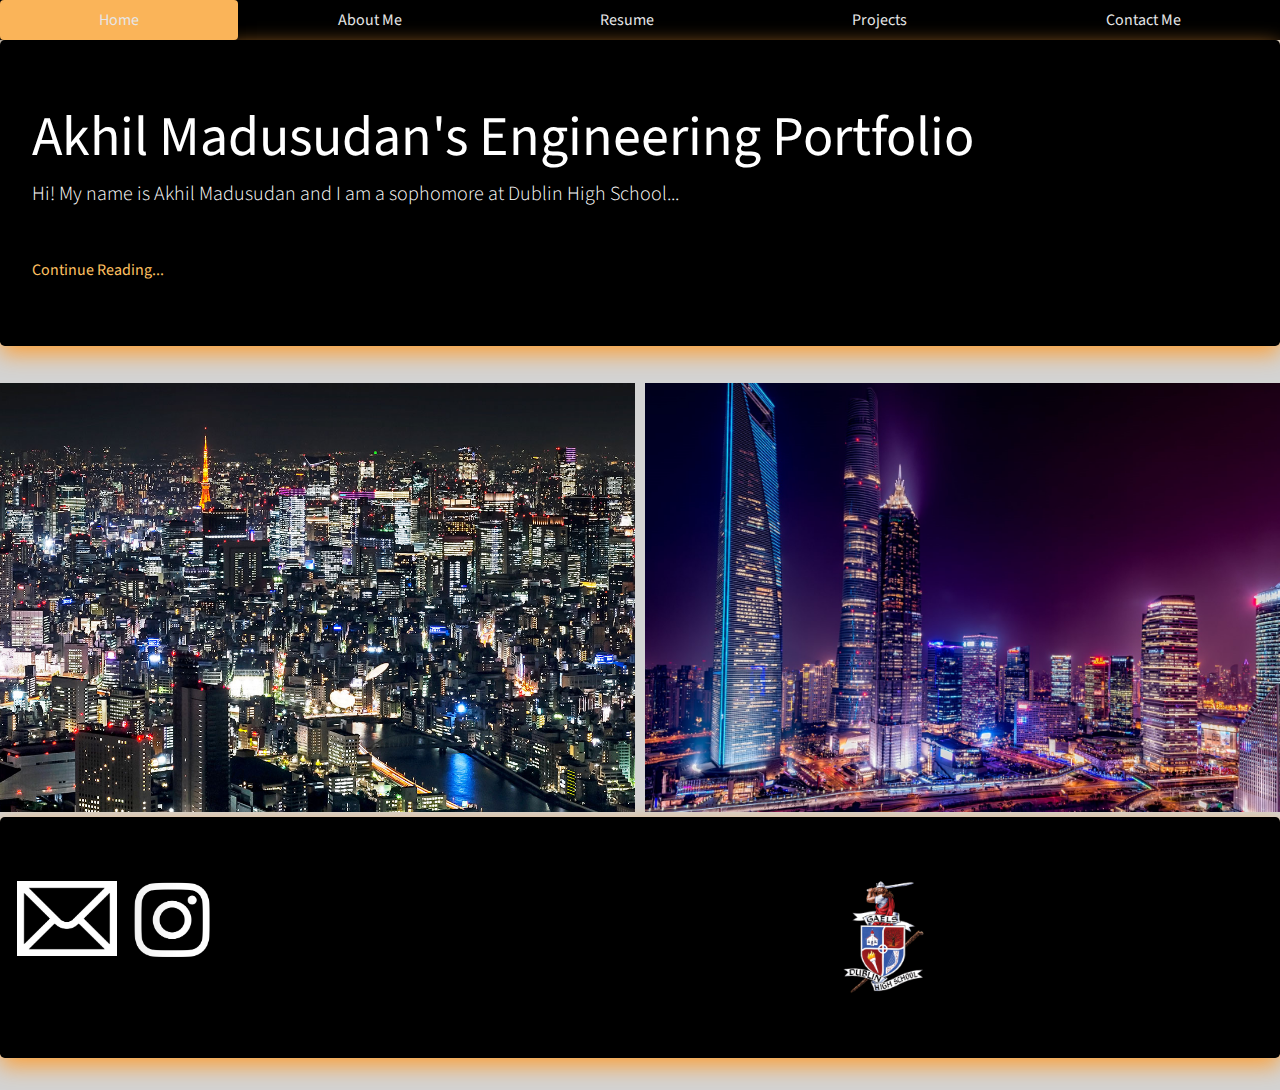
<file: index.html>
<!DOCTYPE html>
<html>

<head>

  <link href="Bootstrap_4.3.1/css/bootstrap.css" rel="stylesheet" type="text/css" />
  <!-- Reference to Codeacademy-->
  <link href="https://fonts.googleapis.com/css?family=Source+Sans+Pro&display=swap" rel="stylesheet">
  <link href="main.css" rel="stylesheet" type="text/css">

</head>


<body style="background-color:lightgray;">
  <!-- Reference to Bootstrap Website-->
  <ul class="nav nav-pills nav-fill">
    <li class="nav-item">
      <a class="nav-link active" href="index.html">Home</a>
    </li>
    <li class="nav-item">
      <a class="nav-link" href="Madusudan_AboutMe.html">About Me</a>
    </li>
    <li class="nav-item">
      <a class="nav-link" href="Madusudan_Resume.html">Resume</a>
    </li>
    <li class="nav-item">
      <a class="nav-link" href="Madusudan_Projects.html">Projects</a>
    </li>
    <li class="nav-item">
      <a class="nav-link" href="Madusudan_ContactMe.html">Contact Me</a>
    </li>

    </li>
  </ul>
  <!-- Reference to Bootstrap Website for Jumbotron-->
  <div class="jumbotron">
    <h1 class="display-4"><strong>Akhil Madusudan's Engineering Portfolio</strong></h1>
    <p class="lead">Hi! My name is Akhil Madusudan and I am a sophomore at Dublin High School...</p>
    <hr class="my-4">
    <a class="main" href="Madusudan_AboutMe.html">Continue Reading...</a>
  </div>
 <div class="row">
  <div class="column">
     <img class="tokyo" src="Images/tokyo.jpg" style="width:100%">
  </div>
    <div class="column">
      <img class="city" src="Images/city.jpg" style="width:100%">
       </div>
       </div>
  

  <!-- Reference to Mr.Brown's Example for Footer-->
  <div class="jumbotron">
    <div class="row">
      <div clas="col-3">
        <a href='mailto:akhilmadusudan@gmail.com'>
        <img src="Images/mail1.jpg" style='max-width:100px'>
      </a>
      </div>
      <div class="col-3">
        <a href='https://www.instagram.com/45.akhil/?hl=en'>
        <img src="Images/insta2.png" style='max-width:80px'>
      </a>
      </div>
      <div class='col-5'>
        <a target="_blank" href='https://www.dublin.k12.ca.us/Domain/132'>
      <img src="Images/DHS2.png" style='max-width:100px'class='float-right'>
    </a>
      </div>
    </div>
  </div>

</body>

</html>
</file>
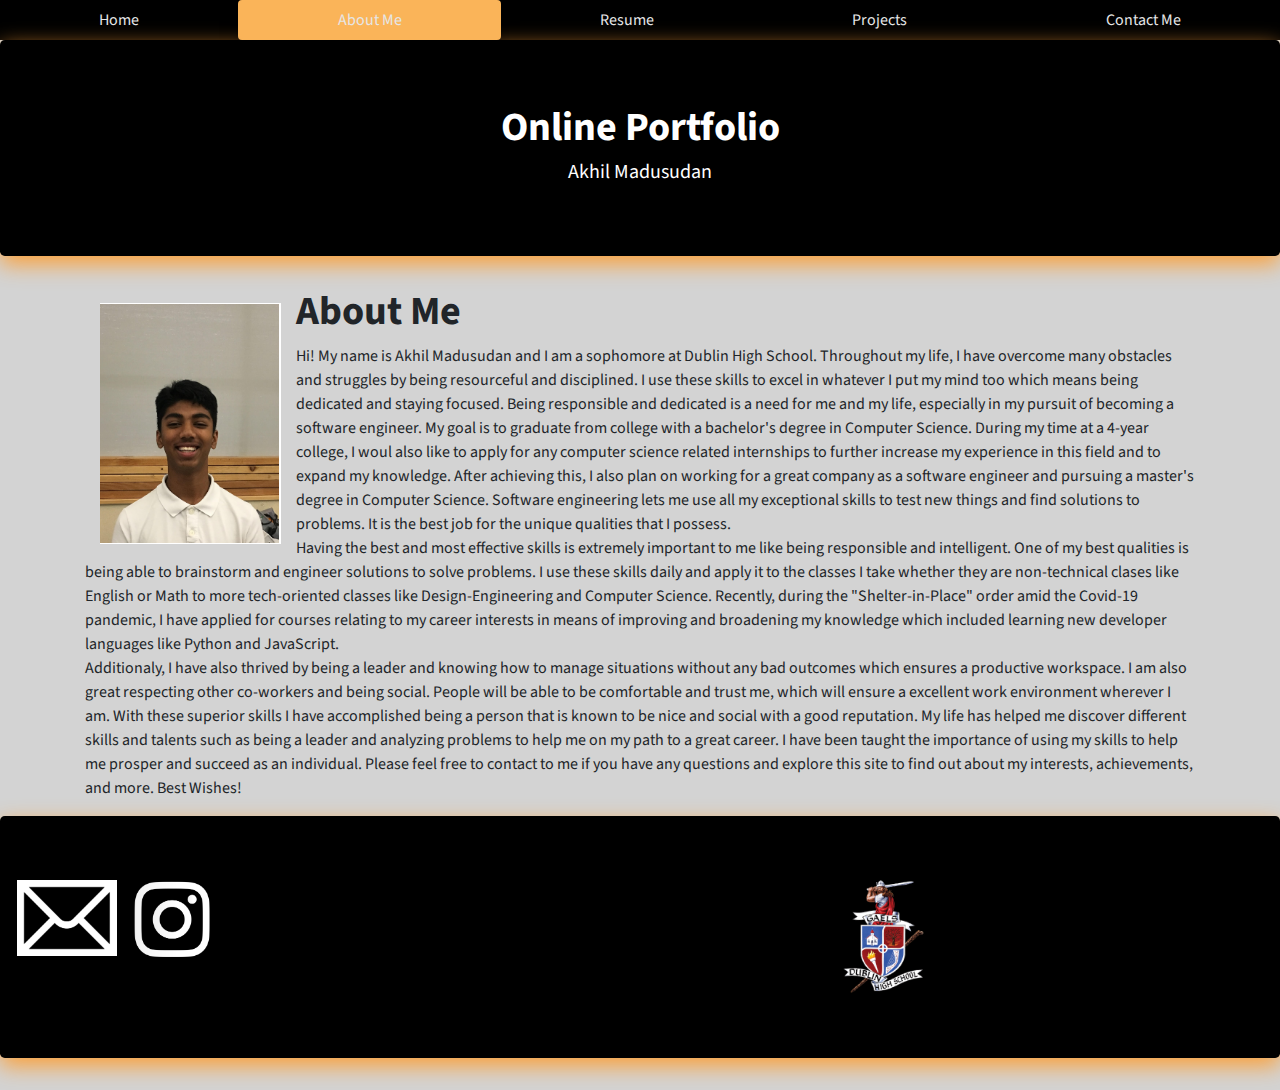
<file: Madusudan_AboutMe.html>
<!DOCTYPE html>
<html>

<head>
  <link href="Bootstrap_4.3.1/css/bootstrap.css" rel="stylesheet" type="text/css" />
  <link href="main.css" rel="stylesheet" type="text/css">

  <link href="https://fonts.googleapis.com/css?family=Source+Sans+Pro&display=swap" rel="stylesheet">
  
  <!-- Reference to Bootstrap-->
</head>

<body style="background-color:lightgray;">
  <ul class="nav nav-pills nav-fill">
    <li class="nav-item">
      <a class="nav-link" href="index.html">Home</a>
    </li>
    <li class="nav-item">
      <a class="nav-link active" href="Madusudan_AboutMe.html">About Me</a>
    </li>
    <li class="nav-item">
      <a class="nav-link" href="Madusudan_Resume.html">Resume</a>
    </li>
    <li class="nav-item">
      <a class="nav-link" href="Madusudan_Projects.html">Projects</a>
    </li>
    <li class="nav-item">
      <a class="nav-link" href="Madusudan_ContactMe.html">Contact Me</a>
    </li>

    </li>
  </ul>
  <!--Reference to Bootstrap Website-->
  <div class="jumbotron jumbotron.fluid ">
    <div class="container">
      <h1 style="text-align:center;"><strong>Online Portfolio</strong></h1>

      <h2 class="lead" style="text-align:center;"><strong>Akhil Madusudan</strong></h2>
    </div>
  </div>

  <section class="container">
    <img src="Images/Capture.PNG" class="rounded float-left" alt="..." style="padding:15px">

    <h1 style="text-align:left;"> <strong>About Me</strong></h1>

    <p>Hi! My name is Akhil Madusudan and I am a sophomore at Dublin High School. Throughout my life, I have overcome many obstacles and struggles by being resourceful and disciplined. I use these skills to excel in whatever I put my mind too which means
      being dedicated and staying focused. Being responsible and dedicated is a need for me and my life, especially in my pursuit of becoming a software engineer. My goal is to graduate from college with a bachelor's degree in Computer Science. During
      my time at a 4-year college, I woul also like to apply for any computer science related internships to further increase my experience in this field and to expand my knowledge. After achieving this, I also plan on working for a great company as a software engineer and pursuing
      a master's degree in Computer Science. Software engineering lets me use all my exceptional skills to test new things and find solutions to problems. It is the best job for the unique qualities that I possess.<br> Having the best and most effective
      skills is extremely important to me like being responsible and intelligent. One of my best qualities is being able to brainstorm and engineer solutions to solve problems. I use these skills daily and apply it to the classes I take whether they are
      non-technical clases like English or Math to more tech-oriented classes like Design-Engineering and Computer Science. Recently, during the "Shelter-in-Place" order amid the Covid-19 pandemic, I have applied for courses relating to my career interests in means of improving and broadening my knowledge which included learning new developer languages like Python and JavaScript. 
      <br>Additionaly, I have also thrived by being a leader and knowing how to manage situations without any bad outcomes which ensures a productive
      workspace. I am also great respecting other co-workers and being social. People will be able to be comfortable and trust me, which will ensure a excellent work environment wherever I am. With
      these superior skills I have accomplished being a person that is known to be nice and social with a good reputation. My life has helped me discover different skills and talents such as being a leader and analyzing problems to help me on my path
      to a great career. I have been taught the importance of using my skills to help me prosper and succeed as an individual. Please feel free to contact to me if you have any questions and explore this site to find out about my interests, achievements,
      and more. Best Wishes! </p>
  </section>

  <div class='jumbotron'>
    <div class="row">
      <div clas="col-3">
        <a href='mailto:akhilmadusudan@gmail.com'>
        <img src="Images/mail1.jpg" style='max-width:100px'>
      </a>
      </div>
      <div class="col-3">
        <a href='https://www.instagram.com/45.akhil/?hl=en'>
        <img src="Images/insta2.png" style='max-width:80px'>
      </a>
      </div>
      <div class='col-5'>
        <a href='https://www.dublin.k12.ca.us/Domain/132'>
      <img src="Images/DHS2.png" style='max-width:100px'class='float-right'>
    </a>
      </div>
    </div>
  </div>

</body>

</html>
</file>
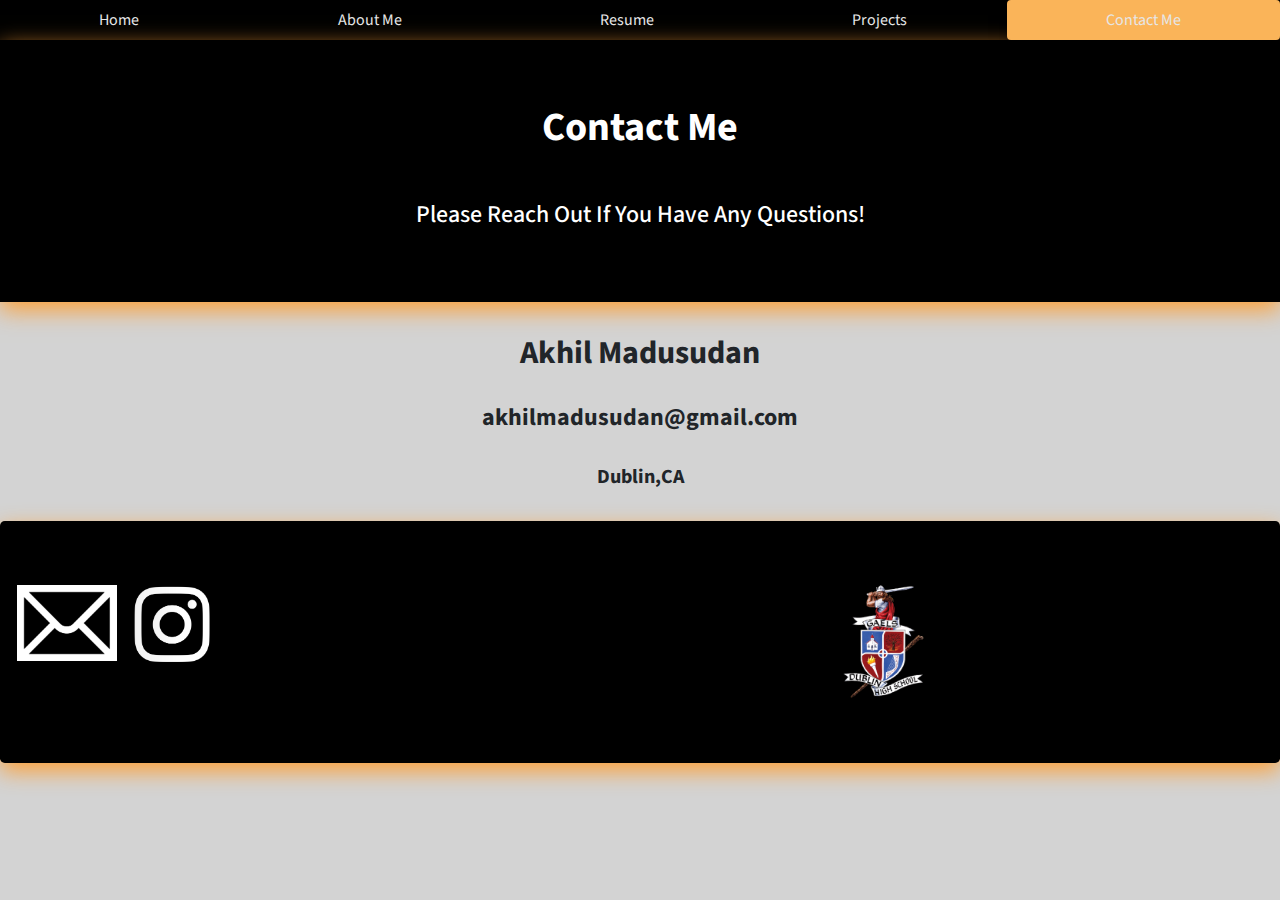
<file: Madusudan_ContactMe.html>
<!DOCTYPE html>
<html>

<head>

  <link href="Bootstrap_4.3.1/css/bootstrap.css" rel="stylesheet" type="text/css" />

  <link href="https://fonts.googleapis.com/css?family=Source+Sans+Pro&display=swap" rel="stylesheet">
  <link href="main.css" rel="stylesheet" type="text/css" />

</head>

<body style="background-color:lightgray;">

  <ul class="nav nav-pills nav-fill">
    <li class="nav-item">
      <a class="nav-link " href="index.html">Home</a>
    </li>
    <li class="nav-item">
      <a class="nav-link" href="Madusudan_AboutMe.html">About Me</a>
    </li>
    <li class="nav-item">
      <a class="nav-link" href="Madusudan_Resume.html">Resume</a>
    </li>
    <li class="nav-item">
      <a class="nav-link" href="Madusudan_Projects.html">Projects</a>
    </li>
    <li class="nav-item">
      <a class="nav-link active" href="Madusudan_ContactMe.html">Contact Me</a>
    </li>

    </li>
  </ul>

  <div class="jumbotron jumbotron-fluid">
    <div class="container">
      <h1 style="text-align:center" ;class="display-4"><strong>Contact Me</strong></h1>
      <hr class="my-4">
      <h4 style="text-align:center" ;> Please Reach Out If You Have Any Questions!</h4>
    </div>
  </div>

  <h2 style="text-align:center"><strong>Akhil Madusudan</strong></h2>
  <br>
  <h4 style="text-align:center"><strong>akhilmadusudan@gmail.com</strong></h4>
  <br>
  <h5 style="text-align:center"><strong>Dublin,CA</strong></h5>
  <br>

  <div class="jumbotron">
    <div class="row">
      <div clas="col-3">
        <a href='mailto:akhilmadusudan@gmail.com'>
        <img src="Images/mail1.jpg" style='max-width:100px'>
      </a>
      </div>
      <div class="col-3">
        <a href='https://www.instagram.com/45.akhil/?hl=en'>
        <img src="Images/insta2.png" style='max-width:80px'>
      </a>
      </div>
      <div class='col-5'>
        <a target="_blank" href='https://www.instagram.com/45.akhil/?hl=en'>
      <img src="Images/DHS2.png" style='max-width:100px'class='float-right'>
    </a>
      </div>
    </div>
  </div>

</body>

</html>
</file>
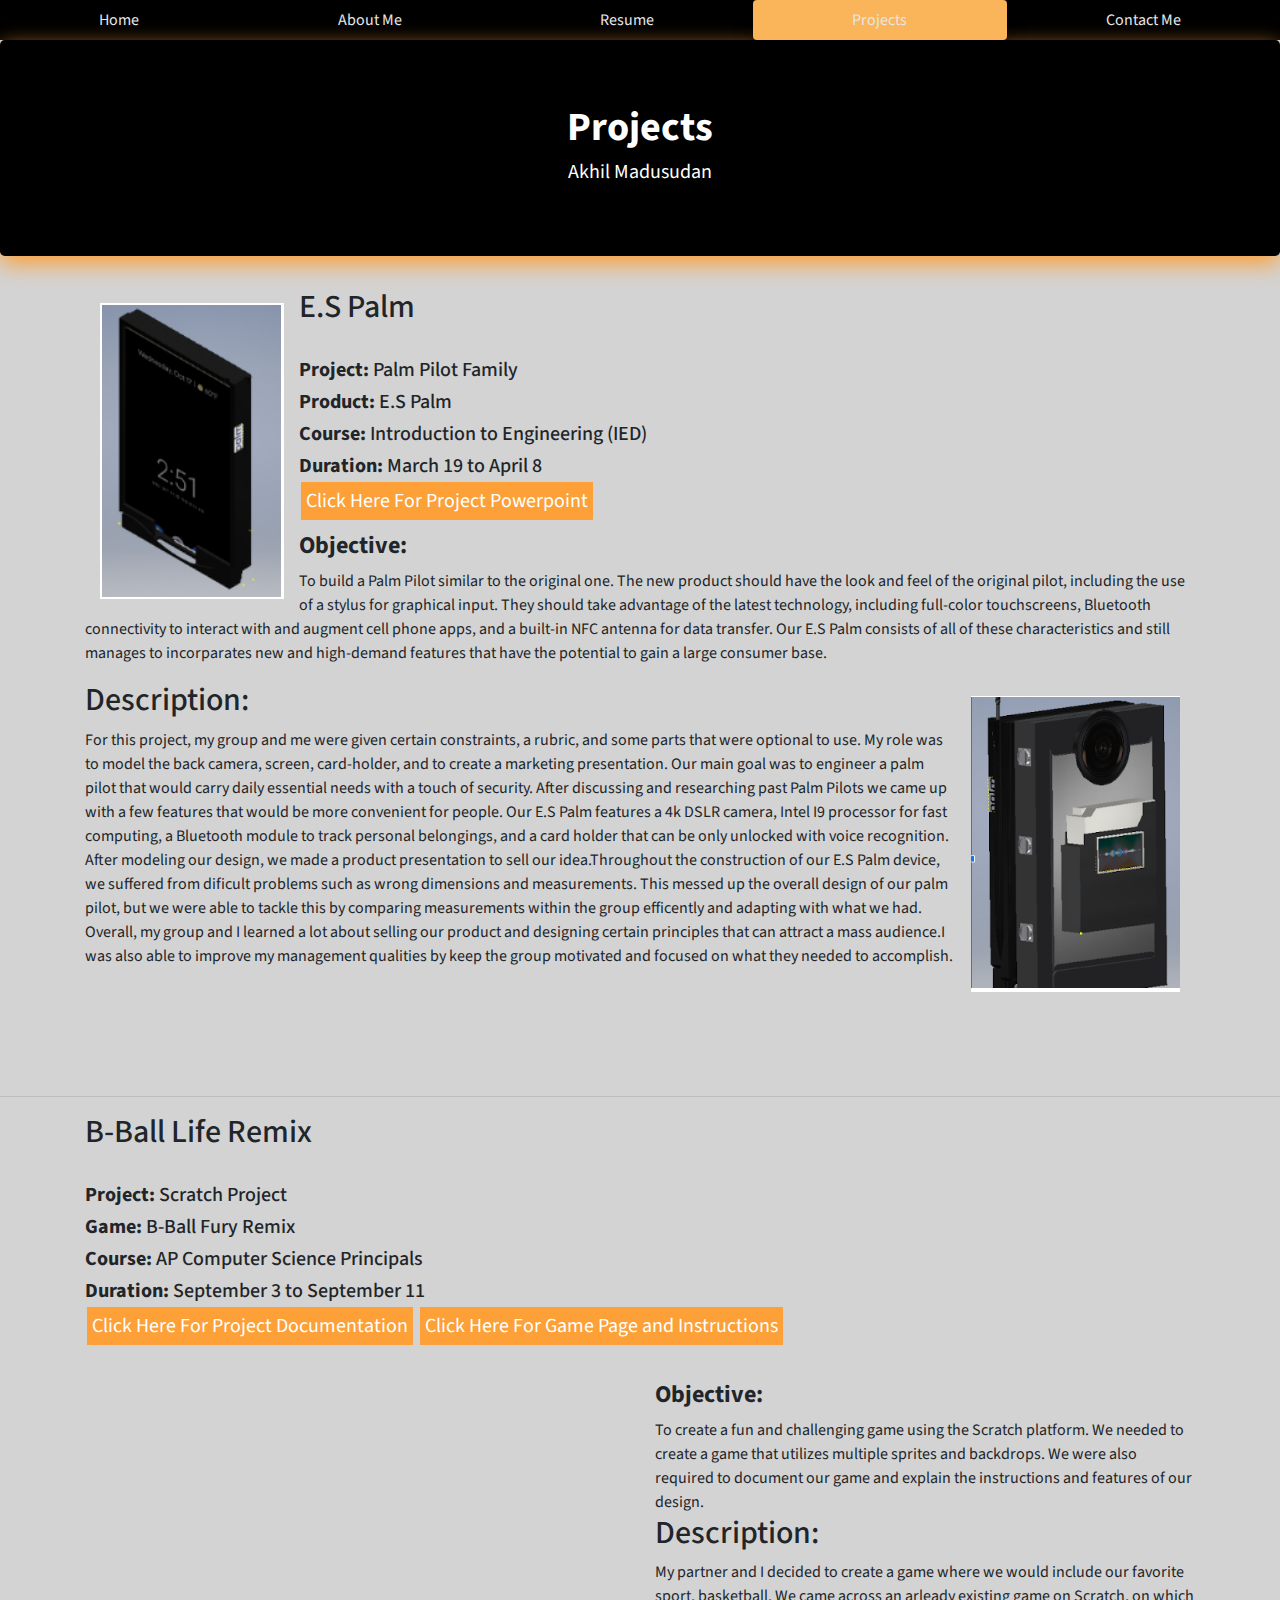
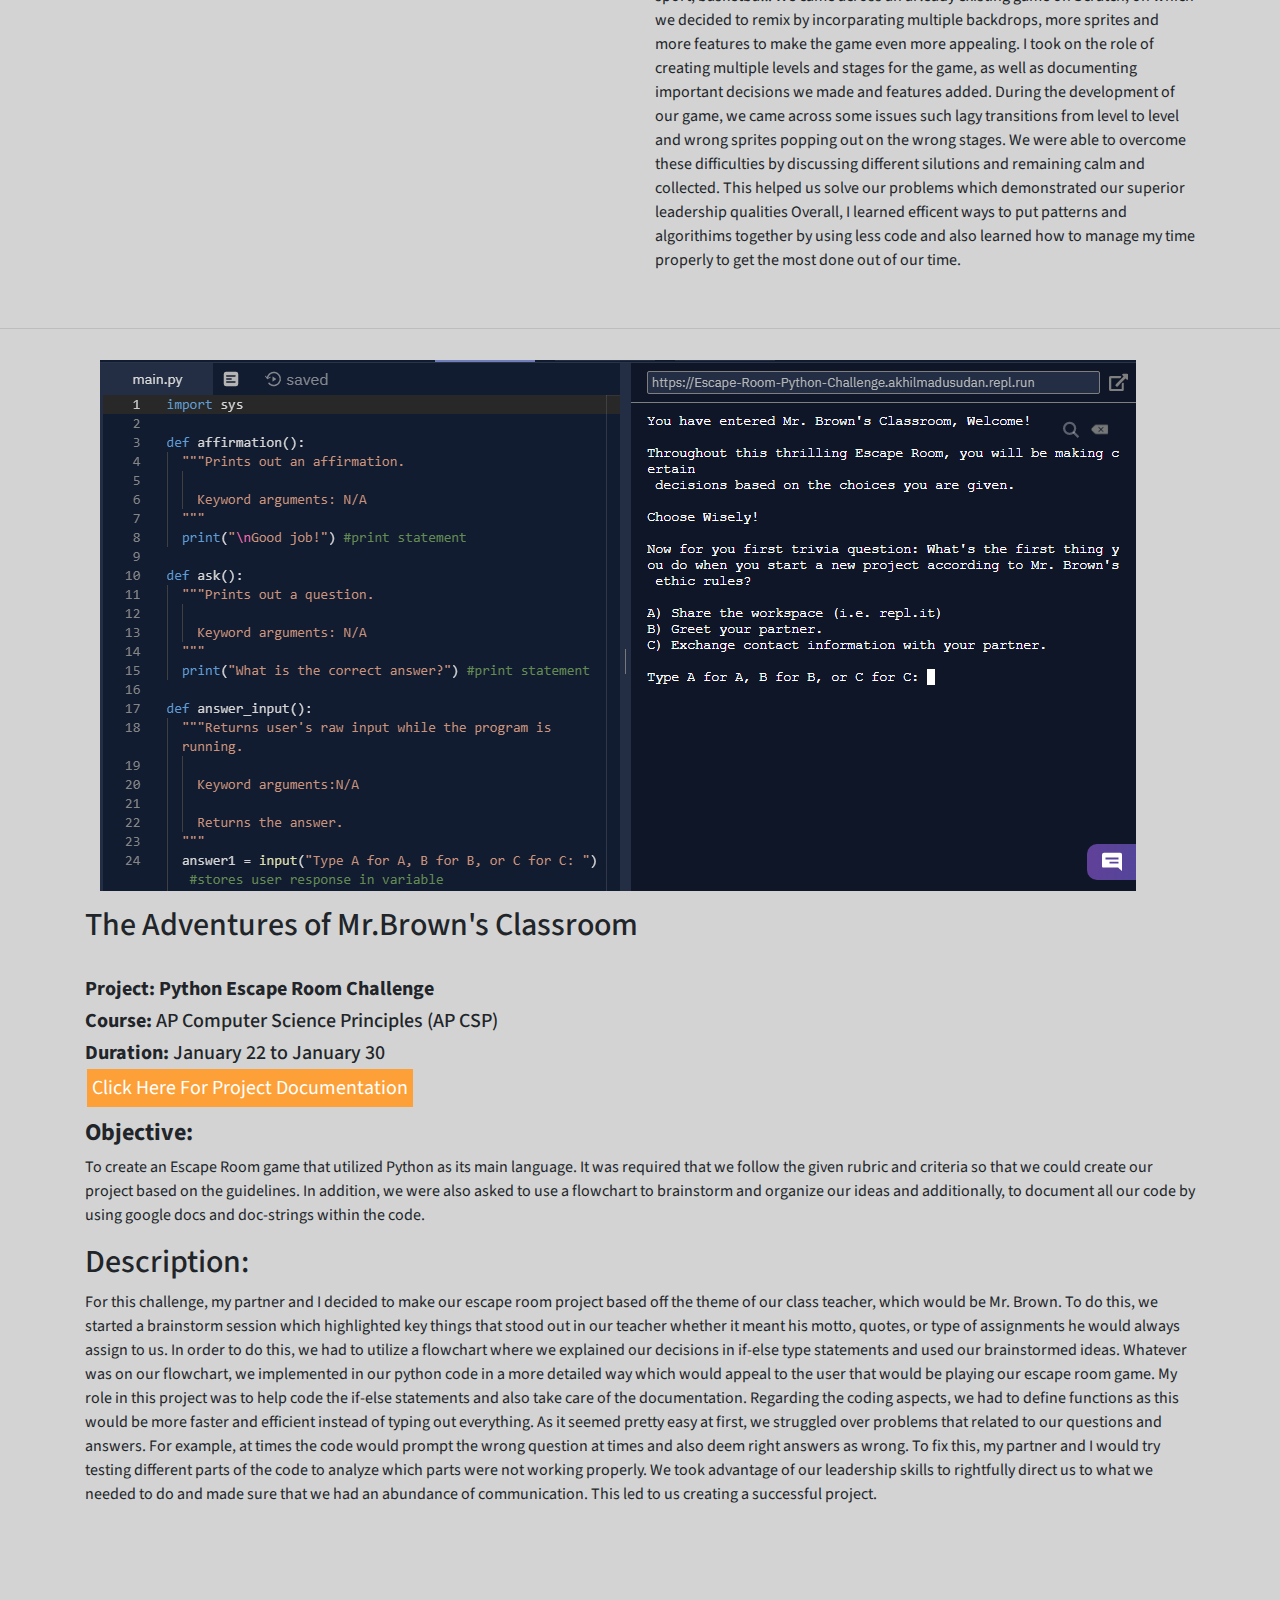
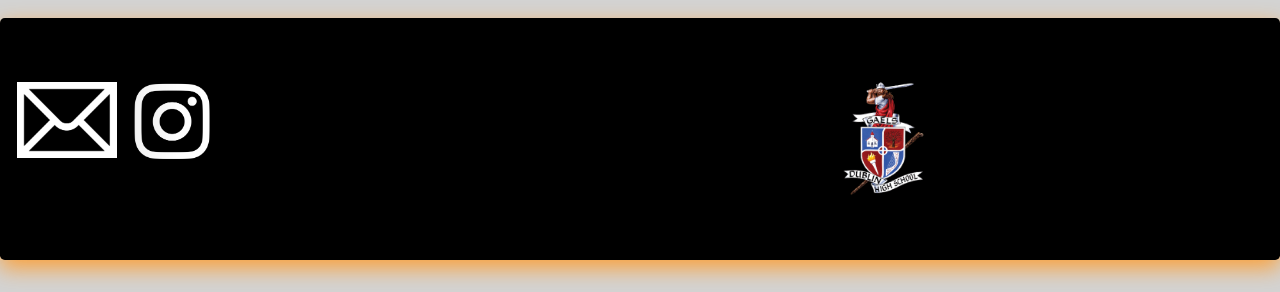
<file: Madusudan_Projects.html>
<!DOCTYPE html>
<html>

<head>
  <link href="Bootstrap_4.3.1/css/bootstrap.css" rel="stylesheet" type="text/css" />
  <link href="main.css" rel="stylesheet" type="text/css">

  <link href="https://fonts.googleapis.com/css?family=Source+Sans+Pro&display=swap" rel="stylesheet">

</head>

<body style="background-color:lightgray;">
  <ul class="nav nav-pills nav-fill">
    <li class="nav-item">
      <a class="nav-link" href="index.html">Home</a>
    </li>
    <li class="nav-item">
      <a class="nav-link" href="Madusudan_AboutMe.html">About Me</a>
    </li>
    <li class="nav-item">
      <a class="nav-link " href="Madusudan_Resume.html">Resume</a>
    </li>
    <li class="nav-item">
      <a class="nav-link active" href="Madusudan_Projects.html">Projects</a>
    </li>
    <li class="nav-item">
      <a class="nav-link" href="Madusudan_ContactMe.html">Contact Me</a>
    </li>

    </li>
  </ul>

  <div class="jumbotron jumbotron.fluid">
    <div class="container">
      <h1 style="text-align:center;"><strong>Projects</strong></h1>

      <h2 class="lead" style="text-align:center;"><strong>Akhil Madusudan</strong></h2>
    </div>
  </div>

  <section class="container">
    <img src="Images/pilot.PNG" class="rounded float-left" alt="..." style="padding:15px">

    <h2>E.S Palm</h2>
    <br>
    <h5> <strong>Project:</strong> Palm Pilot Family
      <h5> <strong>Product:</strong> E.S Palm</h5>
      <h5> <strong>Course:</strong> Introduction to Engineering (IED)</h5>
      <h5><strong> Duration:</strong> March 19 to April 8</h5>
      <a class="button" href="https://docs.google.com/presentation/d/1WaFq31OMdSLQPA5YjRbrYuUqXAdDD6FGFdXFuOlyrsc/edit#slide=id.g5640d1abdc_0_1" class="button" target="_blank">Click Here For Project Powerpoint</a>
      <p>
        <h4><strong>Objective:</strong></h4> To build a Palm Pilot similar to the original one. The new product should have the look and feel of the original pilot, including the use of a stylus for graphical input. They should take advantage of the latest
        technology, including full-color touchscreens, Bluetooth connectivity to interact with and augment cell phone apps, and a built-in NFC antenna for data transfer. Our E.S Palm consists of all of these characteristics and still manages to incorparates
        new and high-demand features that have the potential to gain a large consumer base.</p>

      <img src="Images/pilotback.PNG" class="rounded float-right" alt="..." style="padding:15px">

      <h2> Description:</h2>
      <p>For this project, my group and me were given certain constraints, a rubric, and some parts that were optional to use. My role was to model the back camera, screen, card-holder, and to create a marketing presentation. Our main goal was to engineer
        a palm pilot that would carry daily essential needs with a touch of security. After discussing and researching past Palm Pilots we came up with a few features that would be more convenient for people. Our E.S Palm features a 4k DSLR camera, Intel
        I9 processor for fast computing, a Bluetooth module to track personal belongings, and a card holder that can be only unlocked with voice recognition. After modeling our design, we made a product presentation to sell our idea.Throughout the construction
        of our E.S Palm device, we suffered from dificult problems such as wrong dimensions and measurements. This messed up the overall design of our palm pilot, but we were able to tackle this by comparing measurements within the group efficently and
        adapting with what we had. Overall, my group and I learned a lot about selling our product and designing certain principles that can attract a mass audience.I was also able to improve my management qualities by keep the group motivated and focused
        on what they needed to accomplish. </p>

  </section>

  <br>
  <br>
  <br>
  <br>

  <hr/>
  <div class="container">
    <h2>B-Ball Life Remix</h2>
    <br>

    <h5> <strong>Project:</strong> Scratch Project</h5>
    <h5> <strong>Game:</strong> B-Ball Fury Remix</h5>
    <h5> <strong>Course:</strong> AP Computer Science Principals</h5>
    <h5><strong> Duration:</strong> September 3 to September 11</h5>
    <a class="button" href="https://docs.google.com/document/d/1qJbqc8GcWeO3xugSzNI5VMeA12rfSLQ8a5X1GSbzwU0/edit" class="button" target="_blank">Click Here For Project Documentation</a>
    <a class="button" href="https://scratch.mit.edu/projects/327801147" class="button" target="_blank">Click Here For Game Page and Instructions</a>

  </div>
  <br>
  <div class="container">
    <div class="row">
      <div class="col-md-6">
        <iframe src="https://scratch.mit.edu/projects/327801147/embed" allowtransparency="true" width="400" height="350" frameborder="0" scrolling="no" allowfullscreen></iframe>
      </div>
      <div class="col-md-6">
        <p>
          <h4><strong>Objective:</strong></h4> To create a fun and challenging game using the Scratch platform. We needed to create a game that utilizes multiple sprites and backdrops. We were also required to document our game and explain the instructions
          and features of our design.
          <br>
          <h2> Description:</h2>
          <p>My partner and I decided to create a game where we would include our favorite sport, basketball. We came across an arleady existing game on Scratch, on which we decided to remix by incorparating multiple backdrops, more sprites and more features
            to make the game even more appealing. I took on the role of creating multiple levels and stages for the game, as well as documenting important decisions we made and features added. During the development of our game, we came across some issues
            such lagy transitions from level to level and wrong sprites popping out on the wrong stages. We were able to overcome these difficulties by discussing different silutions and remaining calm and collected. This helped us solve our problems
            which demonstrated our superior leadership qualities Overall, I learned efficent ways to put patterns and algorithims together by using less code and also learned how to manage my time properly to get the most done out of our time.

      </div>
    </div>
  </div>
  <br>
  <hr/>

  <section class="container">
    <img src="Images/code.png" class="rounded float-left" alt="..." style="padding:15px">

   <h2>The Adventures of Mr.Brown's Classroom</h2>
    <br>
    <h5> <strong>Project: Python Escape Room Challenge</strong> 
      <h5> <strong>Course:</strong> AP Computer Science Principles (AP CSP)</h5>
      <h5><strong> Duration:</strong> January 22 to January 30</h5>
      <a class="button" href="https://docs.google.com/document/d/1oYVVhinbsn2R9r1q4kbt6Jj3NIMfYKV4LDxiawrVEMs/edit" class="button" target="_blank">Click Here For Project Documentation</a>
      
        <p><h4><strong>Objective:</strong></h4>
To create an Escape Room game that utilized Python as its main language. It was required that we follow the given rubric and criteria so that we could create our project based on the guidelines. In addition, we were also asked to use a flowchart to brainstorm and organize our ideas and additionally, to document all our code by using google docs and doc-strings within the code. </p>


      <h2> Description:</h2>
      <p>For this challenge, my partner and I decided to make our escape room project based off the theme of our class teacher, which would be Mr. Brown. To do this, we started a brainstorm session which highlighted key things that stood out in our teacher whether it meant his motto, quotes, or type of assignments he would always assign to us. In order to do this, we had to utilize a flowchart where we explained our decisions in if-else type statements and used our brainstormed ideas.  Whatever was on our flowchart, we implemented in our python code in a more detailed way which would appeal to the user that would be playing our escape room game. My role in this project was to help code the if-else statements and also take care of the documentation. Regarding the coding aspects, we had to define functions as this would be more faster and efficient instead of typing out everything. As it seemed pretty easy at first, we struggled over problems that related to our questions and answers. For example, at times the code would prompt the wrong question at times and also deem right answers as wrong. To fix this, my partner and I would try testing different parts of the code to analyze which parts were not working properly. We took advantage of our leadership skills to rightfully direct us to what we needed to do and made sure that we had an abundance of communication. This led to us creating a successful project. 
  </p>

  </section>
  <br>
  <br>
  <br>
  <br>

  

  <div class="jumbotron col-md-12">
    <div class="row">
      <div clas="col-3">
        <a href='mailto:akhilmadusudan@gmail.com'>
        <img src="Images/mail1.jpg" style='max-width:100px'>
      </a>
      </div>
      <div class="col-3">
        <a href='https://www.instagram.com/45.akhil/?hl=en'>
        <img src="Images/insta2.png" style='max-width:80px'>
      </a>
      </div>
      <div class='col-5'>
        <a href='https://www.dublin.k12.ca.us/Domain/132'>
      <img src="Images/DHS2.png" style='max-width:100px'class='float-right'>
    </a>
      </div>
    </div>
  </div>

</body>

</html>
</file>
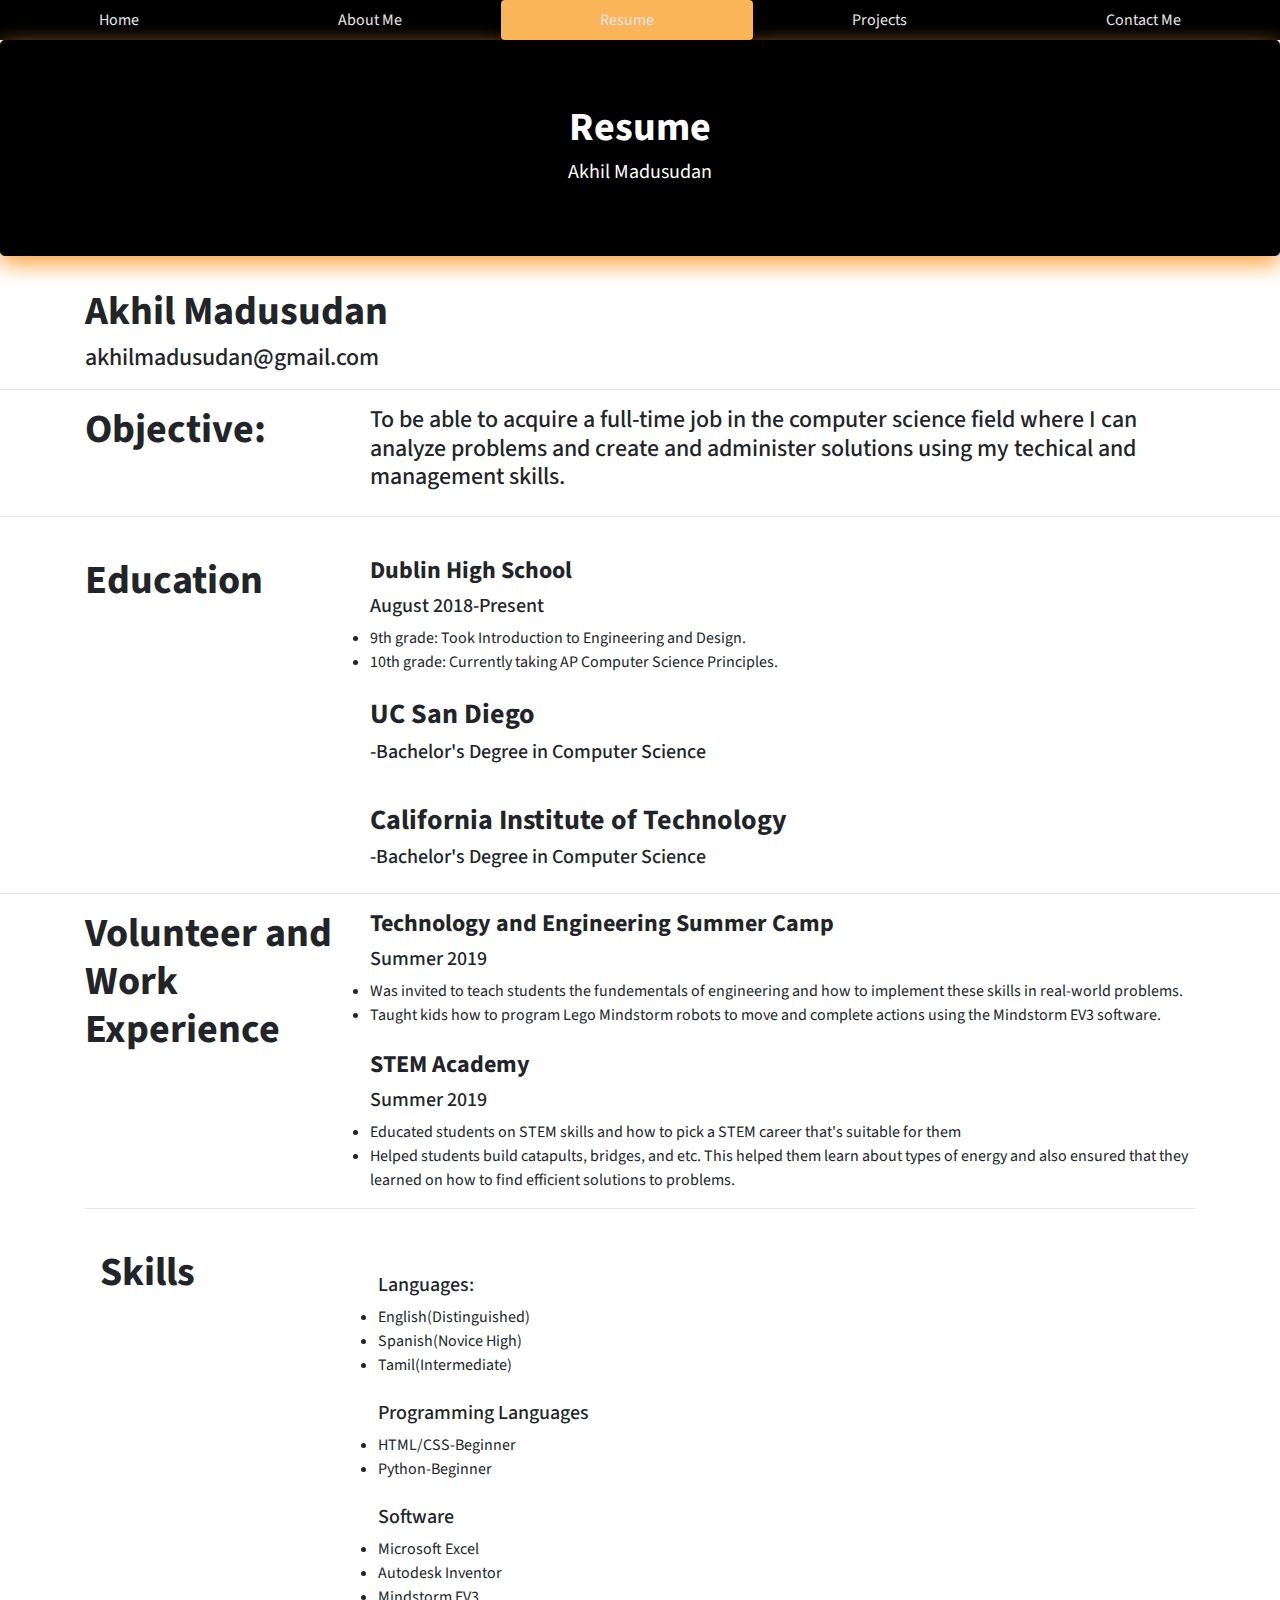
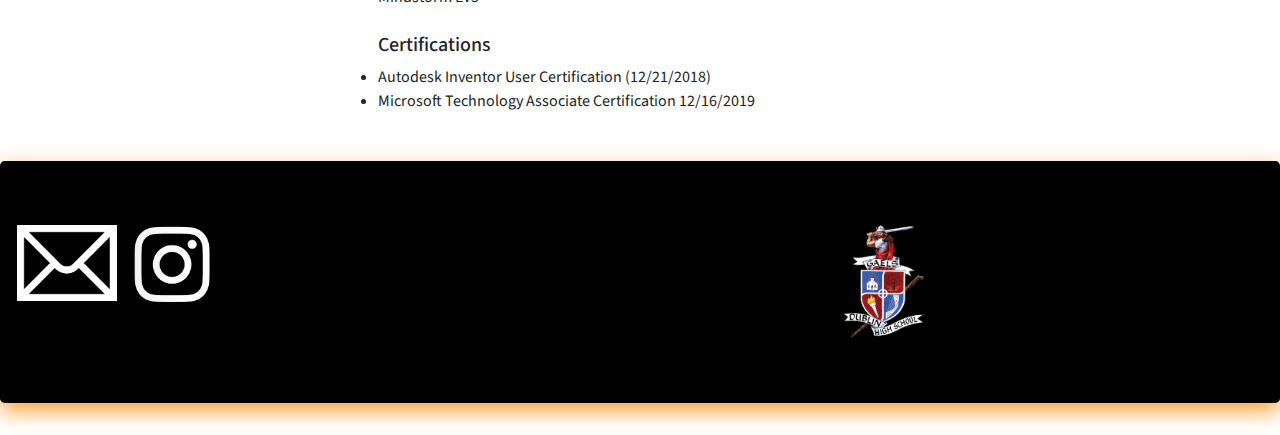
<file: Madusudan_Resume.html>
<!DOCTYPE html>
<html>

<head>
  <link href="Bootstrap_4.3.1/css/bootstrap.css" rel="stylesheet" type="text/css" />
  <link href="main.css" rel="stylesheet" type="text/css">

  <link href="https://fonts.googleapis.com/css?family=Source+Sans+Pro&display=swap" rel="stylesheet">
  

</head>

<body>
  <ul class="nav nav-pills nav-fill">
    <li class="nav-item">
      <a class="nav-link" href="index.html">Home</a>
    </li>
    <li class="nav-item">
      <a class="nav-link" href="Madusudan_AboutMe.html">About Me</a>
    </li>
    <li class="nav-item">
      <a class="nav-link active" href="Madusudan_Resume.html">Resume</a>
    </li>
    <li class="nav-item">
      <a class="nav-link" href="Madusudan_Projects.html">Projects</a>
    </li>
    <li class="nav-item">
      <a class="nav-link" href="Madusudan_ContactMe.html">Contact Me</a>
    </li>

    </li>
  </ul>

  <div class="jumbotron jumbotron.fluid">
    <div class="container">
      <h1 style="text-align:center;"><strong>Resume</strong></h1>

      <h2 class="lead" style="text-align:center;"><strong>Akhil Madusudan</strong></h2>
    </div>
  </div>

  <div class="container">
    <h1><strong>Akhil Madusudan</strong></h1>
  <h4> akhilmadusudan@gmail.com</h4>
</div>
<hr/>
<div class="container">
  <div class="row">
    <div class ="col-sm-3">
  <h1><strong>Objective:</strong></h1>
  </div>
  <div class="col-sm-9">
    <h4> To be able to acquire a full-time job in the computer science field where I can analyze problems and create and administer solutions using my techical and management skills.</h4>
  </div>
  </div>
  </div>
  <hr/>
  <br>
  <div class="container">
    <div class="row">
      <div class="col-sm-3">
        <h1><strong> Education</strong></h1>
      </div>
      <br>
      <div class="col-sm-9">
        <h4><strong>Dublin High School</strong></h3>
          <h5> August 2018-Present</h5>
          <li> 9th grade: Took Introduction to Engineering and Design.</li>
          <li> 10th grade: Currently taking AP Computer Science Principles.</li>
          <br>
          <h3><strong> UC San Diego</strong></h3>
          <h5> -Bachelor's Degree in Computer Science
            <h5>
              <br>
              <h3><strong>California Institute of Technology</strong></h3>
              <h5>-Bachelor's Degree in Computer Science</h5>
      </div>
    </div>
  </div>
  <hr/>
  <div class="container">
    <div class="row">
      <div class="col-sm-3">
        <h1><strong>Volunteer and Work Experience</strong></h1>
      </div>
      <br>
      <div class="col-sm-9">
        <h4><strong>Technology and Engineering Summer Camp</strong></h4>
        <h5>Summer 2019</h5>
        <li> Was invited to teach students the fundementals of engineering and how to implement these skills in real-world problems.</li>
        <li>Taught kids how to program Lego Mindstorm robots to move and complete actions using the Mindstorm EV3 software.
          <br>
          <br>
          <h4><strong>STEM Academy</strong></h4>
          <h5>Summer 2019</h5>
          <li>Educated students on STEM skills and how to pick a STEM career that's suitable for them</li>
          <li>Helped students build catapults, bridges, and etc. This helped them learn about types of energy and also ensured that they learned on how to find efficient solutions to problems.</li>
      </div>
    </div>
    <hr/>
    <br>
    <div class="container">
      <div class="row">
        <div class="col-sm-3">
          <h1><strong>Skills</strong></h1>
        </div>
        <div class="col-sm-9">

          <br>
          <h5>Languages:</h5>
          <li>English(Distinguished)</li>
          <li>Spanish(Novice High)</li>
          <li>Tamil(Intermediate)</li>
          <br>
          <h5>Programming Languages</h5>
          <li>HTML/CSS-Beginner</li>
          <li>Python-Beginner</li>
          <br>
          <h5>Software</h5>
          <li>Microsoft Excel</li>
          <li> Autodesk Inventor</li>
          <li>Mindstorm EV3</li>
          <br>
          <h5> Certifications</h5>
          <li>Autodesk Inventor User Certification (12/21/2018)</li>
          <li>Microsoft Technology Associate Certification 12/16/2019</li>
    <br><br>

        </div>
      </div>
    </div>   </div>
    </div>

     <div class="jumbotron col-md-12">
    <div class="row">
      <div clas="col-3">
        <a href='mailto:akhilmadusudan@gmail.com'>
        <img src="Images/mail1.jpg" style='max-width:100px'>
      </a>
      </div>
      <div class="col-3">
        <a href='https://www.instagram.com/45.akhil/?hl=en'>
        <img src="Images/insta2.png" style='max-width:80px'>
      </a>
      </div>
      <div class='col-5'>
        <a href='https://www.dublin.k12.ca.us/Domain/132'>
      <img src="Images/DHS2.png" style='max-width:100px'class='float-right'>
    </a>
      </div>
    </div>
  </div>

</body>

</html>
</file>
<file: main.css>
html,
body {
  font-family: "Source Sans Pro";
}
/*W3 schools reference for transitions*/
.nav-link {
  color: rgb(230, 230, 230) !important;
  transition: all ease-in-out 0.9s;
}

.nav-link:hover {
  color: rgb(250, 180, 89) !important;
  transition: all ease-in-out 0.9s;
}

.nav-pills .nav-link.active,
.nav-pills .show > .nav-link {
  color: #fff;
  background-color: rgb(250, 180, 89) !important;
}

.card-body {
  box-shadow: 0 4px 8px 0 rgba(0, 0, 0, 0.2), 0 6px 20px 0 rgba(247, 153, 66);
}
/* W3 Schools Reference for shadows*/
.jumbotron {
  box-shadow: 20px 20px 12px 0 rgba(0, 0, 0, 0), 0 8px 22px 0 rgb(252, 160, 55);
  background-color: black;
  color: white;
}

.container {
  color: white(255, 255, 255);
}

.active {
  box-shadow: 0 4px 8px 0 rgba(0, 0, 0, 0.2), 0 6px 20px 0 rgba(0, 0, 0, 0.19);
}

.nav {
  background-color: black;
}

.main {
  color: rgb(255, 192, 97);
}

/*Reference to W3 Schools for button*/
.button {
  background-color: rgb(252, 160, 55);
  border: none;
  color: white;
  padding: 5px 5px;
  text-align: center;
  text-decoration: none;
  animation: inline-block;
  font-size: 20px;
  margin: 4px 2px;
}
/* Used W3 schools for reference*/
.column {
  float: left;
  width: 50%;
  padding:5px;
}
/*W3 Schools*/
.row::after {
  content: "";
  clear: both;
  display: table;
}

.tokyo {
  height: 100%;
}
</file>
